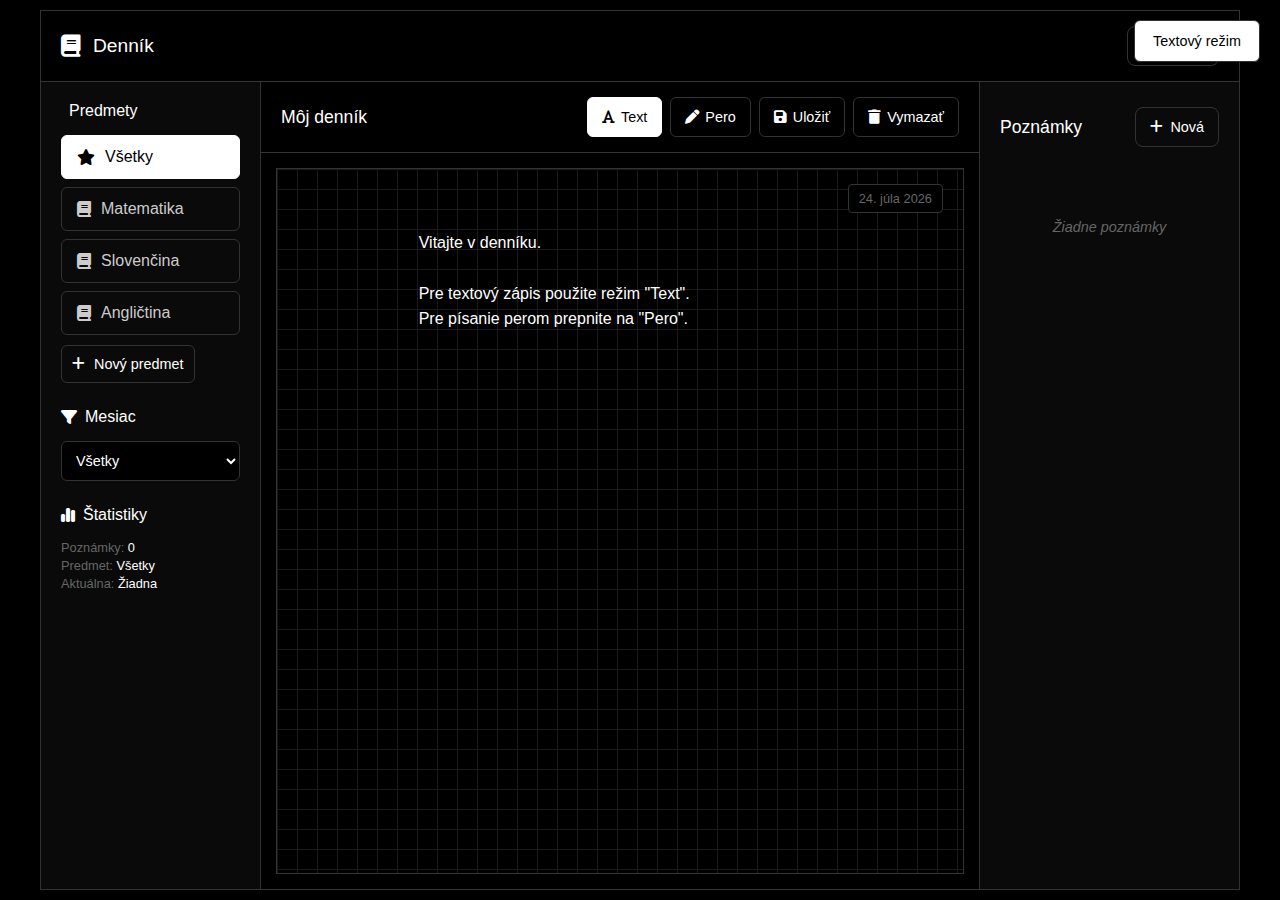
<file: index.html>
<!DOCTYPE html>
<html lang="sk">
<head>
    <meta charset="UTF-8">
    <meta name="viewport" content="width=device-width, initial-scale=1.0">
    <title>Notes</title>
    <link rel="stylesheet" href="https://cdnjs.cloudflare.com/ajax/libs/font-awesome/6.4.0/css/all.min.css">
    <link rel="stylesheet" href="style.css">
</head>
<body>
 
    <div class="status-message" id="status-message"></div>

    <div class="app-container">

        <div class="header">
            <div class="logo">
                <i class="fas fa-book"></i>
                <span>Denník</span>
            </div>
            <div class="user-actions">
                <button class="btn" id="export-btn">
                    <i class="fas fa-download"></i> Export
                </button>
            </div>
        </div>

        <div class="main-content">
    
            <div class="sidebar">
                <div class="sidebar-section">
                    <h3><i class="fas fa-grid"></i> Predmety</h3>
                    <ul class="subject-list" id="subject-list">
                        <li class="subject-item active" data-subject="all">
                            <i class="fas fa-star"></i> Všetky
                        </li>
                    </ul>
                    <button class="add-subject-btn" id="add-subject-btn">
                        <i class="fas fa-plus"></i> Nový predmet
                    </button>
                </div>

                <div class="sidebar-section">
                    <h3><i class="fas fa-filter"></i> Mesiac</h3>
                    <div class="month-filter">
                        <select id="month-filter">
                            <option value="all">Všetky</option>
                            <option value="0">Január</option>
                            <option value="1">Február</option>
                            <option value="2">Marec</option>
                            <option value="3">Apríl</option>
                            <option value="4">Máj</option>
                            <option value="5">Jún</option>
                            <option value="6">Júl</option>
                            <option value="7">August</option>
                            <option value="8">September</option>
                            <option value="9">Október</option>
                            <option value="10">November</option>
                            <option value="11">December</option>
                        </select>
                    </div>
                </div>

                <div class="sidebar-section">
                    <h3><i class="fas fa-chart-simple"></i> Štatistiky</h3>
                    <div class="stats">
                        <p>Poznámky: <span id="total-notes">0</span></p>
                        <p>Predmet: <span id="active-subject">Všetky</span></p>
                        <p>Aktuálna: <span id="current-note-title">Žiadna</span></p>
                    </div>
                </div>
            </div>

            <div class="notebook-area">
                <div class="notebook-header">
                    <div class="notebook-title" id="current-notebook-title">Môj denník</div>
                    <div class="toolbar">
                        <button class="tool-btn" id="text-mode-btn">
                            <i class="fas fa-font"></i> Text
                        </button>
                        <button class="tool-btn" id="draw-mode-btn">
                            <i class="fas fa-pen"></i> Pero
                        </button>
                        <button class="tool-btn" id="save-btn">
                            <i class="fas fa-save"></i> Uložiť
                        </button>
                        <button class="tool-btn" id="delete-btn">
                            <i class="fas fa-trash"></i> Vymazať
                        </button>
                    </div>
                </div>


                <div class="drawing-tools" id="drawing-tools" style="display: none;">
                    <div class="pen-tool active" data-size="2">
                        <i class="fas fa-pen"></i>
                    </div>
                    <div class="pen-tool" data-size="4">
                        <i class="fas fa-pen-nib"></i>
                    </div>
                    <div class="pen-tool" data-size="8">
                        <i class="fas fa-brush"></i>
                    </div>
                    <div class="color-picker active" style="background: #ffffff;" data-color="#ffffff"></div>
                    <div class="color-picker" style="background: #cccccc;" data-color="#cccccc"></div>
                    <div class="color-picker" style="background: #666666;" data-color="#666666"></div>
                    <button class="tool-btn" id="clear-drawing-btn">
                        <i class="fas fa-eraser"></i> Vymazať
                    </button>
                </div>

                <div class="notebook-paper" id="notebook-paper">
                    <div class="note-date" id="current-date">15. október 2023</div>
                    <canvas id="drawing-canvas"></canvas>
                    <div class="note-content" id="note-editor" contenteditable="true">
                        Vitajte v denníku.
                        
                        Pre textový zápis použite režim "Text".
                        Pre písanie perom prepnite na "Pero".
                    </div>
                </div>
            </div>

            <div class="notes-list">
                <div class="notes-header">
                    <div class="notes-title">Poznámky</div>
                    <button class="btn" id="new-note-btn">
                        <i class="fas fa-plus"></i> Nová
                    </button>
                </div>
                <div id="notes-container">
                    <div class="empty-state">Žiadne poznámky</div>
                </div>
            </div>
        </div>
    </div>

    <div class="modal" id="new-note-modal">
        <div class="modal-content">
            <div class="modal-header">
                <div class="modal-title">Nová poznámka</div>
                <button class="close-modal" id="close-modal">&times;</button>
            </div>
            <div class="form-group">
                <label for="note-subject">Predmet</label>
                <select id="note-subject"></select>
            </div>
            <div class="form-group">
                <label for="note-title">Názov</label>
                <input type="text" id="note-title" placeholder="Názov poznámky">
            </div>
            <div class="modal-actions">
                <button class="btn-secondary" id="cancel-note">Zrušiť</button>
                <button class="btn-primary" id="create-note">Vytvoriť</button>
            </div>
        </div>
    </div>


    <div class="modal" id="add-subject-modal">
        <div class="modal-content">
            <div class="modal-header">
                <div class="modal-title">Nový predmet</div>
                <button class="close-modal" id="close-subject-modal">&times;</button>
            </div>
            <div class="form-group">
                <label for="new-subject-name">Názov predmetu</label>
                <input type="text" id="new-subject-name" placeholder="Zadajte názov">
            </div>
            <div class="modal-actions">
                <button class="btn-secondary" id="cancel-subject">Zrušiť</button>
                <button class="btn-primary" id="create-subject">Pridať</button>
            </div>
        </div>
    </div>

    <script src="script.js"></script>
</body>
</html>
</file>
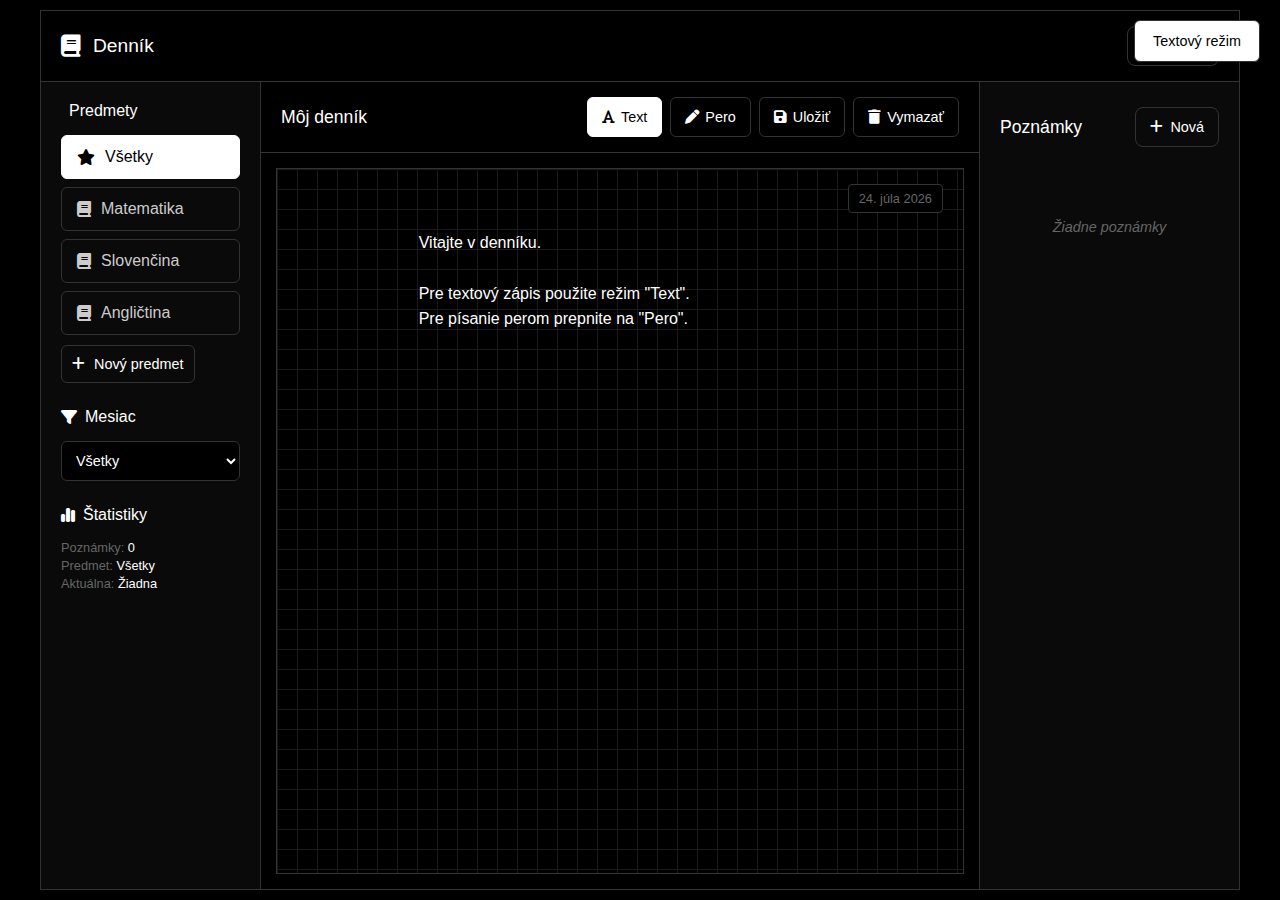
<file: app.html>
<!DOCTYPE html>
<html lang="sk">
<head>
    <meta charset="UTF-8">
    <meta name="viewport" content="width=device-width, initial-scale=1.0">
    <title>Čiernobiely Denník</title>
    <link rel="stylesheet" href="https://cdnjs.cloudflare.com/ajax/libs/font-awesome/6.4.0/css/all.min.css">
    <link rel="stylesheet" href="style.css">
</head>
<body>
 
    <div class="status-message" id="status-message"></div>

    <div class="app-container">

        <div class="header">
            <div class="logo">
                <i class="fas fa-book"></i>
                <span>Denník</span>
            </div>
            <div class="user-actions">
                <button class="btn" id="export-btn">
                    <i class="fas fa-download"></i> Export
                </button>
            </div>
        </div>

        <div class="main-content">
    
            <div class="sidebar">
                <div class="sidebar-section">
                    <h3><i class="fas fa-grid"></i> Predmety</h3>
                    <ul class="subject-list" id="subject-list">
                        <li class="subject-item active" data-subject="all">
                            <i class="fas fa-star"></i> Všetky
                        </li>
                    </ul>
                    <button class="add-subject-btn" id="add-subject-btn">
                        <i class="fas fa-plus"></i> Nový predmet
                    </button>
                </div>

                <div class="sidebar-section">
                    <h3><i class="fas fa-filter"></i> Mesiac</h3>
                    <div class="month-filter">
                        <select id="month-filter">
                            <option value="all">Všetky</option>
                            <option value="0">Január</option>
                            <option value="1">Február</option>
                            <option value="2">Marec</option>
                            <option value="3">Apríl</option>
                            <option value="4">Máj</option>
                            <option value="5">Jún</option>
                            <option value="6">Júl</option>
                            <option value="7">August</option>
                            <option value="8">September</option>
                            <option value="9">Október</option>
                            <option value="10">November</option>
                            <option value="11">December</option>
                        </select>
                    </div>
                </div>

                <div class="sidebar-section">
                    <h3><i class="fas fa-chart-simple"></i> Štatistiky</h3>
                    <div class="stats">
                        <p>Poznámky: <span id="total-notes">0</span></p>
                        <p>Predmet: <span id="active-subject">Všetky</span></p>
                        <p>Aktuálna: <span id="current-note-title">Žiadna</span></p>
                    </div>
                </div>
            </div>

            <div class="notebook-area">
                <div class="notebook-header">
                    <div class="notebook-title" id="current-notebook-title">Môj denník</div>
                    <div class="toolbar">
                        <button class="tool-btn" id="text-mode-btn">
                            <i class="fas fa-font"></i> Text
                        </button>
                        <button class="tool-btn" id="draw-mode-btn">
                            <i class="fas fa-pen"></i> Pero
                        </button>
                        <button class="tool-btn" id="save-btn">
                            <i class="fas fa-save"></i> Uložiť
                        </button>
                        <button class="tool-btn" id="delete-btn">
                            <i class="fas fa-trash"></i> Vymazať
                        </button>
                    </div>
                </div>


                <div class="drawing-tools" id="drawing-tools" style="display: none;">
                    <div class="pen-tool active" data-size="2">
                        <i class="fas fa-pen"></i>
                    </div>
                    <div class="pen-tool" data-size="4">
                        <i class="fas fa-pen-nib"></i>
                    </div>
                    <div class="pen-tool" data-size="8">
                        <i class="fas fa-brush"></i>
                    </div>
                    <div class="color-picker active" style="background: #ffffff;" data-color="#ffffff"></div>
                    <div class="color-picker" style="background: #cccccc;" data-color="#cccccc"></div>
                    <div class="color-picker" style="background: #666666;" data-color="#666666"></div>
                    <button class="tool-btn" id="clear-drawing-btn">
                        <i class="fas fa-eraser"></i> Vymazať
                    </button>
                </div>

                <div class="notebook-paper" id="notebook-paper">
                    <div class="note-date" id="current-date">15. október 2023</div>
                    <canvas id="drawing-canvas"></canvas>
                    <div class="note-content" id="note-editor" contenteditable="true">
                        Vitajte v denníku.
                        
                        Pre textový zápis použite režim "Text".
                        Pre písanie perom prepnite na "Pero".
                    </div>
                </div>
            </div>

            <div class="notes-list">
                <div class="notes-header">
                    <div class="notes-title">Poznámky</div>
                    <button class="btn" id="new-note-btn">
                        <i class="fas fa-plus"></i> Nová
                    </button>
                </div>
                <div id="notes-container">
                    <div class="empty-state">Žiadne poznámky</div>
                </div>
            </div>
        </div>
    </div>

    <div class="modal" id="new-note-modal">
        <div class="modal-content">
            <div class="modal-header">
                <div class="modal-title">Nová poznámka</div>
                <button class="close-modal" id="close-modal">&times;</button>
            </div>
            <div class="form-group">
                <label for="note-subject">Predmet</label>
                <select id="note-subject"></select>
            </div>
            <div class="form-group">
                <label for="note-title">Názov</label>
                <input type="text" id="note-title" placeholder="Názov poznámky">
            </div>
            <div class="modal-actions">
                <button class="btn-secondary" id="cancel-note">Zrušiť</button>
                <button class="btn-primary" id="create-note">Vytvoriť</button>
            </div>
        </div>
    </div>


    <div class="modal" id="add-subject-modal">
        <div class="modal-content">
            <div class="modal-header">
                <div class="modal-title">Nový predmet</div>
                <button class="close-modal" id="close-subject-modal">&times;</button>
            </div>
            <div class="form-group">
                <label for="new-subject-name">Názov predmetu</label>
                <input type="text" id="new-subject-name" placeholder="Zadajte názov">
            </div>
            <div class="modal-actions">
                <button class="btn-secondary" id="cancel-subject">Zrušiť</button>
                <button class="btn-primary" id="create-subject">Pridať</button>
            </div>
        </div>
    </div>

    <script src="script.js"></script>
</body>
</html>
</file>
<file: style.css>
* {
            margin: 0;
            padding: 0;
            box-sizing: border-box;
            font-family: -apple-system, BlinkMacSystemFont, 'Segoe UI', sans-serif;
            -webkit-tap-highlight-color: transparent;
            user-select: none;
            touch-action: manipulation;
        }

        html, body {
            height: 100%;
            overflow: hidden;
            background: #000;
        }

        body {
            color: #fff;
            height: 100vh;
            padding: 10px;
            display: flex;
            justify-content: center;
            align-items: center;
        }

        .app-container {
            width: 100%;
            height: 100%;
            max-width: 1200px;
            background: #000;
            border: 1px solid #333;
            overflow: hidden;
            display: flex;
            flex-direction: column;
        }

        /* Header */
        .header {
            background: #000;
            color: #fff;
            padding: 15px 20px;
            display: flex;
            justify-content: space-between;
            align-items: center;
            border-bottom: 1px solid #333;
            min-height: 70px;
        }

        .logo {
            display: flex;
            align-items: center;
            gap: 12px;
            font-size: 1.2rem;
            font-weight: 500;
        }

        .logo i {
            font-size: 1.4rem;
        }

        .user-actions {
            display: flex;
            gap: 10px;
        }

        .btn {
            background: transparent;
            border: 1px solid #333;
            color: #fff;
            padding: 10px 14px;
            border-radius: 8px;
            cursor: pointer;
            display: flex;
            align-items: center;
            gap: 6px;
            transition: all 0.2s;
            font-size: 0.9rem;
            min-height: 40px;
        }

        .btn:hover, .btn:active {
            background: #1a1a1a;
            border-color: #666;
        }

        /* Main Content */
        .main-content {
            display: flex;
            flex: 1;
            overflow: hidden;
            min-height: 0;
        }

        /* Sidebar */
        .sidebar {
            width: 220px;
            background: #0a0a0a;
            border-right: 1px solid #333;
            padding: 20px;
            display: flex;
            flex-direction: column;
            gap: 25px;
            overflow-y: auto;
        }

        .sidebar-section h3 {
            color: #fff;
            margin-bottom: 15px;
            font-size: 1rem;
            font-weight: 500;
            display: flex;
            align-items: center;
            gap: 8px;
        }

        .subject-list {
            list-style: none;
            display: flex;
            flex-direction: column;
            gap: 8px;
        }

        .subject-item {
            padding: 12px 15px;
            background: transparent;
            border-radius: 6px;
            cursor: pointer;
            transition: all 0.2s;
            border: 1px solid #333;
            display: flex;
            align-items: center;
            gap: 10px;
            min-height: 44px;
            color: #ccc;
        }

        .subject-item:hover, .subject-item:active {
            background: #1a1a1a;
            border-color: #666;
        }

        .subject-item.active {
            background: #fff;
            color: #000;
            border-color: #fff;
        }

        .add-subject-btn {
            background: transparent;
            color: #fff;
            border: 1px solid #333;
            padding: 10px;
            border-radius: 6px;
            cursor: pointer;
            display: flex;
            align-items: center;
            gap: 8px;
            margin-top: 10px;
            transition: all 0.2s;
            font-size: 0.9rem;
        }

        .add-subject-btn:hover {
            background: #1a1a1a;
            border-color: #666;
        }

        .month-filter {
            display: flex;
            flex-direction: column;
            gap: 10px;
        }

        .month-filter select {
            padding: 10px;
            border-radius: 6px;
            border: 1px solid #333;
            background: #000;
            color: #fff;
            font-size: 0.9rem;
            min-height: 40px;
        }

        /* Notebook Area */
        .notebook-area {
            flex: 1;
            display: flex;
            flex-direction: column;
            background: #000;
            overflow: hidden;
        }

        .notebook-header {
            padding: 15px 20px;
            background: #000;
            border-bottom: 1px solid #333;
            display: flex;
            justify-content: space-between;
            align-items: center;
            min-height: 70px;
        }

        .notebook-title {
            font-size: 1.1rem;
            font-weight: 500;
            color: #fff;
        }

        .toolbar {
            display: flex;
            gap: 8px;
        }

        .tool-btn {
            background: transparent;
            border: 1px solid #333;
            border-radius: 6px;
            padding: 10px 14px;
            cursor: pointer;
            display: flex;
            align-items: center;
            gap: 6px;
            transition: all 0.2s;
            font-size: 0.9rem;
            min-height: 40px;
            min-width: 40px;
            color: #fff;
        }

        .tool-btn:hover, .tool-btn:active {
            background: #1a1a1a;
            border-color: #666;
        }

        .tool-btn.active {
            background: #fff;
            color: #000;
            border-color: #fff;
        }

        /* Drawing Tools */
        .drawing-tools {
            display: flex;
            gap: 6px;
            padding: 10px 20px;
            background: #000;
            border-bottom: 1px solid #333;
            align-items: center;
            flex-wrap: wrap;
        }

        .pen-tool {
            width: 36px;
            height: 36px;
            border-radius: 50%;
            border: 1px solid #333;
            cursor: pointer;
            display: flex;
            align-items: center;
            justify-content: center;
            transition: all 0.2s;
            color: #fff;
            background: transparent;
        }

        .pen-tool.active {
            border-color: #fff;
            background: #fff;
            color: #000;
        }

        .color-picker {
            width: 28px;
            height: 28px;
            border-radius: 50%;
            border: 1px solid #333;
            cursor: pointer;
            transition: all 0.2s;
        }

        .color-picker.active {
            border-color: #fff;
            transform: scale(1.1);
        }

        /* Notebook Paper */
        .notebook-paper {
            flex: 1;
            background: #000;
            margin: 15px;
            border-radius: 0;
            border: 1px solid #333;
            padding: 25px;
            overflow: hidden;
            position: relative;
            background-image: 
                linear-gradient(#1a1a1a 1px, transparent 1px),
                linear-gradient(90deg, #1a1a1a 1px, transparent 1px);
            background-size: 20px 20px;
            background-position: 0 0, 0 0;
            touch-action: none;
        }

        #drawing-canvas {
            position: absolute;
            top: 0;
            left: 0;
            width: 100%;
            height: 100%;
            cursor: crosshair;
        }

        .note-content {
            min-height: 100%;
            font-size: 16px;
            line-height: 1.6;
            color: #fff;
            white-space: pre-wrap;
            outline: none;
            padding: 10px;
            position: relative;
            z-index: 2;
            user-select: text;
            -webkit-user-select: text;
            background: transparent;
            border: none;
        }

        .writing-mode .note-content {
            pointer-events: none;
        }

        .note-date {
            position: absolute;
            top: 15px;
            right: 20px;
            color: #666;
            font-weight: 400;
            background: #000;
            padding: 6px 10px;
            border-radius: 4px;
            z-index: 3;
            font-size: 0.8rem;
            border: 1px solid #333;
        }

        /* Notes List */
        .notes-list {
            width: 260px;
            background: #0a0a0a;
            border-left: 1px solid #333;
            padding: 20px;
            overflow-y: auto;
            display: flex;
            flex-direction: column;
            gap: 12px;
        }

        .notes-header {
            display: flex;
            justify-content: space-between;
            align-items: center;
            margin-bottom: 15px;
            min-height: 50px;
        }

        .notes-title {
            font-size: 1.1rem;
            font-weight: 500;
            color: #fff;
        }

        .note-card {
            background: transparent;
            border-radius: 6px;
            padding: 15px;
            cursor: pointer;
            transition: all 0.2s;
            border: 1px solid #333;
            min-height: 70px;
            color: #ccc;
        }

        .note-card:hover, .note-card:active {
            background: #1a1a1a;
            border-color: #666;
        }

        .note-card.active {
            background: #fff;
            color: #000;
            border-color: #fff;
        }

        .note-card-header {
            display: flex;
            justify-content: space-between;
            margin-bottom: 8px;
        }

        .note-subject {
            font-weight: 500;
            color: inherit;
            font-size: 0.8rem;
        }

        .note-card-date {
            font-size: 0.7rem;
            color: inherit;
            opacity: 0.7;
        }

        .note-preview {
            font-size: 0.8rem;
            color: inherit;
            overflow: hidden;
            display: -webkit-box;
            -webkit-line-clamp: 2;
            -webkit-box-orient: vertical;
            opacity: 0.9;
        }

        /* Modal */
        .modal {
            display: none;
            position: fixed;
            top: 0;
            left: 0;
            width: 100%;
            height: 100%;
            background: rgba(0, 0, 0, 0.8);
            z-index: 1000;
            justify-content: center;
            align-items: center;
            padding: 20px;
        }

        .modal-content {
            background: #000;
            border-radius: 8px;
            padding: 25px;
            width: 90%;
            max-width: 400px;
            border: 1px solid #333;
        }

        .modal-header {
            display: flex;
            justify-content: space-between;
            align-items: center;
            margin-bottom: 20px;
        }

        .modal-title {
            font-size: 1.1rem;
            font-weight: 500;
            color: #fff;
        }

        .close-modal {
            background: none;
            border: none;
            font-size: 1.5rem;
            cursor: pointer;
            color: #666;
            width: 40px;
            height: 40px;
            display: flex;
            align-items: center;
            justify-content: center;
        }

        .form-group {
            margin-bottom: 20px;
        }

        .form-group label {
            display: block;
            margin-bottom: 8px;
            font-weight: 400;
            color: #ccc;
            font-size: 0.9rem;
        }

        .form-group select, .form-group input {
            width: 100%;
            padding: 12px;
            border-radius: 6px;
            border: 1px solid #333;
            background: #000;
            color: #fff;
            font-size: 0.9rem;
            min-height: 44px;
        }

        .modal-actions {
            display: flex;
            justify-content: flex-end;
            gap: 10px;
            margin-top: 20px;
        }

        .btn-primary {
            background: #fff;
            color: #000;
            border: 1px solid #fff;
            padding: 12px 20px;
            border-radius: 6px;
            cursor: pointer;
            font-weight: 500;
            transition: all 0.2s;
            min-height: 44px;
            min-width: 80px;
            font-size: 0.9rem;
        }

        .btn-primary:hover, .btn-primary:active {
            background: #ccc;
            border-color: #ccc;
        }

        .btn-secondary {
            background: transparent;
            color: #fff;
            border: 1px solid #333;
            padding: 12px 20px;
            border-radius: 6px;
            cursor: pointer;
            font-weight: 500;
            transition: all 0.2s;
            min-height: 44px;
            min-width: 80px;
            font-size: 0.9rem;
        }

        .btn-secondary:hover, .btn-secondary:active {
            background: #1a1a1a;
            border-color: #666;
        }

        /* Status Messages */
        .status-message {
            position: fixed;
            top: 20px;
            right: 20px;
            background: #fff;
            color: #000;
            padding: 12px 18px;
            border-radius: 6px;
            z-index: 1001;
            display: none;
            font-size: 0.9rem;
            border: 1px solid #333;
        }

        .empty-state {
            text-align: center;
            padding: 40px;
            color: #666;
            font-style: italic;
            font-size: 0.9rem;
        }

        .stats {
            font-size: 0.8rem;
            color: #666;
            line-height: 1.4;
        }

        .stats span {
            color: #fff;
            font-weight: 500;
        }

        /* Responsive */
        @media (max-width: 768px) {
            .main-content {
                flex-direction: column;
            }
            
            .sidebar {
                width: 100%;
                height: auto;
                border-right: none;
                border-bottom: 1px solid #333;
            }
            
            .notes-list {
                width: 100%;
                height: 200px;
            }
            
            .notebook-paper {
                margin: 10px;
                padding: 20px;
            }
        }
</file>
